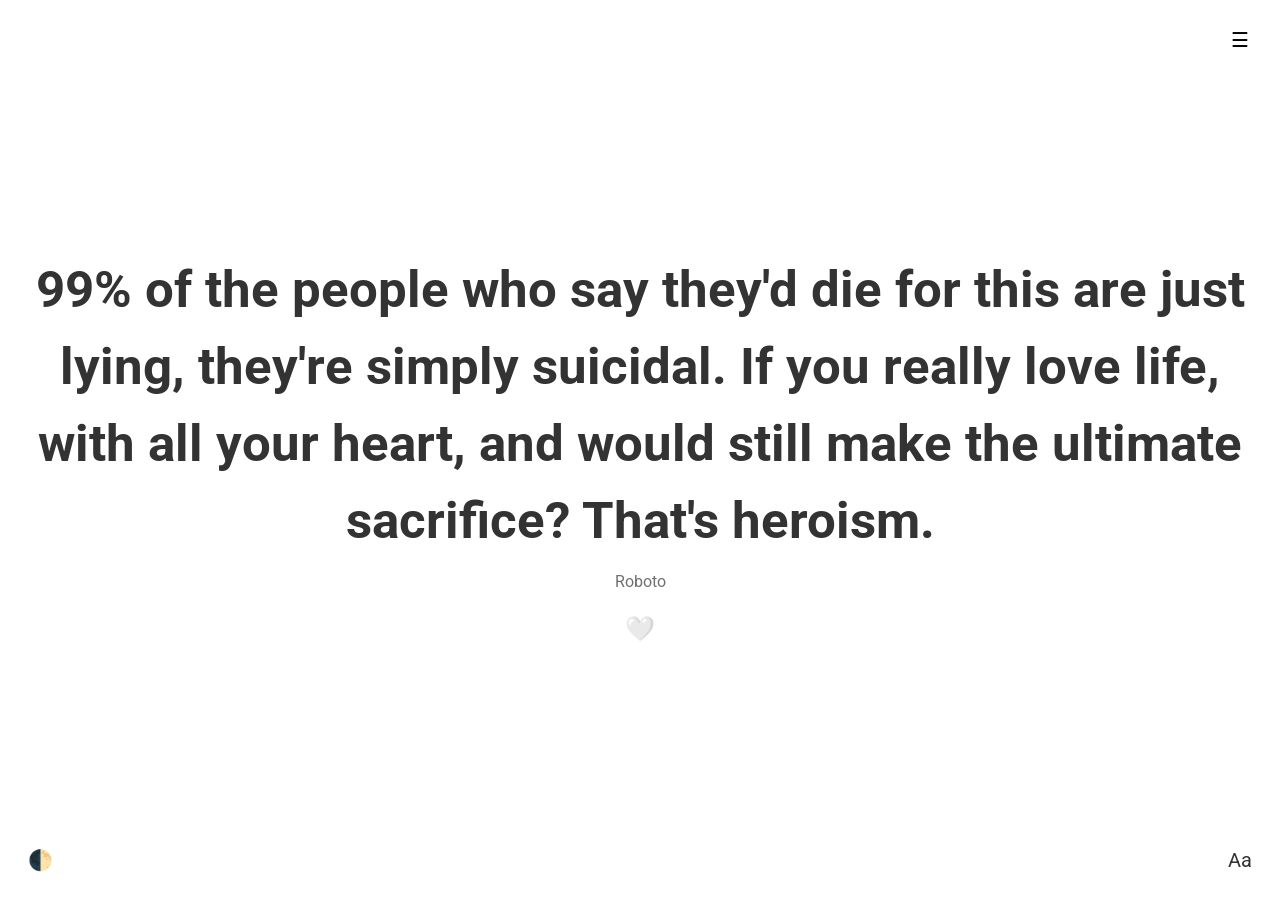
<file: index.html>
<!DOCTYPE html>
<html lang="en">
<head>
    <meta charset="UTF-8">
    <meta name="viewport" content="width=device-width, initial-scale=1.0">
    <title>Random Quotes</title>
    <link href="https://cdnjs.cloudflare.com/ajax/libs/bootstrap/5.1.3/css/bootstrap.min.css" rel="stylesheet">
    <link href="https://fonts.googleapis.com/css2?family=Roboto&display=swap" rel="stylesheet">
    <link rel="stylesheet" href="styles.css">
</head>
<body>
    <div class="quote-container">
        <p id="quote" class="mb-0"></p>
        <p id="font-name"></p>
        <button id="favorite-button" title="Add to Favorites">🤍</button>
    </div>
    <button id="change-font" title="Change Font">Aa</button>
    <button id="theme-toggle" title="Toggle Theme">🌓</button>
    <button id="favorites-menu" title="Show Favorites">☰</button>

    <!--Favourites Section  -->
    <div id="favorites-modal" class="modal">
        <div class="modal-content">
            <span class="close">&times;</span>
            <h2>Favorite Quotes</h2>
            <ul id="favorites-list"></ul>
        </div>
    </div>

    <script src="script.js"></script>
</body>
</html>
</file>
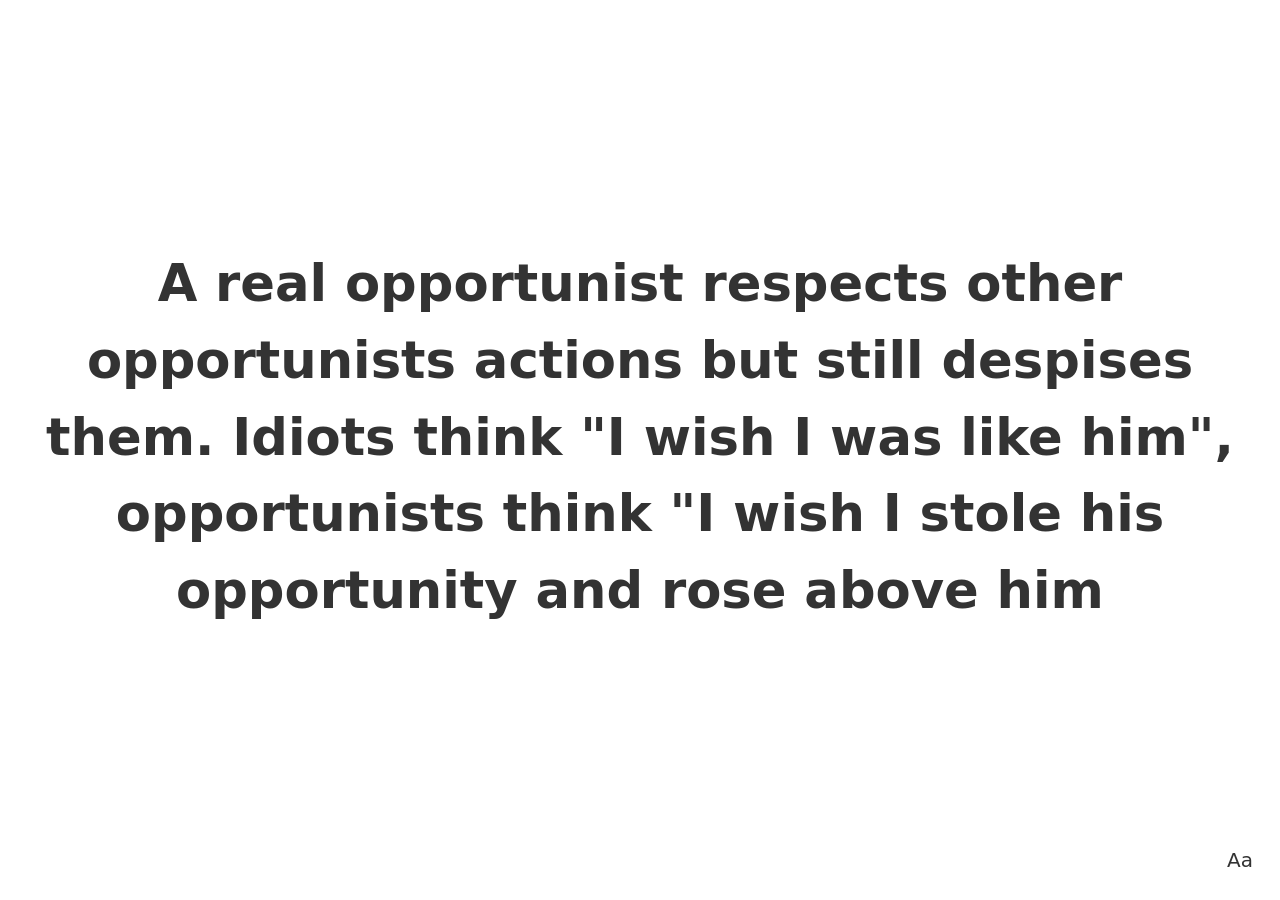
<file: quote.html>
<!DOCTYPE html>
<html lang="en">
<head>
    <meta charset="UTF-8">
    <meta name="viewport" content="width=device-width, initial-scale=1.0">
    <title>Random Quote Display</title>
    <link href="https://cdnjs.cloudflare.com/ajax/libs/bootstrap/5.1.3/css/bootstrap.min.css" rel="stylesheet">
    <link href="https://fonts.googleapis.com/css2?family=Roboto&display=swap" rel="stylesheet">
    <link rel="stylesheet" href="styles.css">
</head>
<body>
    <div class="quote-container">
        <p id="quote" class="mb-0"></p>
        <p id="font-name"></p>
    </div>
    <button id="change-font" title="Change Font">Aa</button>
    <script src="script.js"></script>
</body>
</html>
</file>
<file: styles.css>
html, body {
    height: 100%;
    overflow: hidden;
}

body {
    background-color: #ffffff;
    color: #333333;
    transition: background-color 0.3s, color 0.3s;
}

body.dark-mode {
    background-color: #333333;
    color: #ffffff;
}

.quote-container {
    display: flex;
    flex-direction: column;
    justify-content: center;
    align-items: center;
    height: 100vh;
    text-align: center;
    padding: 20px;
}

#quote {
    font-size: 4vw;
    font-weight: bold;
    transition: opacity 0.5s ease-in-out;
}

#font-name {
    font-size: 1rem;
    margin-top: 10px;
    opacity: 0.7;
}

#favorite-button {
    background: none;
    border: none;
    font-size: 24px;
    cursor: pointer;
    transition: transform 0.3s, opacity 0.3s;
    opacity: 0.7;
}

#favorite-button:hover {
    transform: scale(1.2);
    opacity: 1;
}

#favorite-button.favorited {
    opacity: 1;
}

body.dark-mode #favorite-button {
    opacity: 0.7;
}

body.dark-mode #favorite-button.favorited {
    opacity: 1;
}

#change-font, #theme-toggle {
    position: fixed;
    background-color: rgba(255, 255, 255, 0.7);
    border: none;
    border-radius: 50%;
    width: 40px;
    height: 40px;
    font-size: 20px;
    display: flex;
    justify-content: center;
    align-items: center;
    cursor: pointer;
    transition: background-color 0.3s;
    color: #333333;
}

#change-font {
    bottom: 20px;
    right: 20px;
}

#theme-toggle {
    bottom: 20px;
    left: 20px;
}

#change-font:hover, #theme-toggle:hover {
    background-color: rgba(255, 255, 255, 0.9);
}

body.dark-mode #change-font,
body.dark-mode #theme-toggle {
    color: #ffffff;
    background-color: rgba(0, 0, 0, 0.7);
}

body.dark-mode #change-font:hover,
body.dark-mode #theme-toggle:hover {
    background-color: rgba(0, 0, 0, 0.9);
}

@media (max-width: 768px) {
    #quote {
        font-size: 6vw;
    }
}

#favorites-menu {
    position: fixed;
    top: 20px;
    right: 20px;
    background-color: rgba(255, 255, 255, 0.7);
    border: none;
    border-radius: 50%;
    width: 40px;
    height: 40px;
    font-size: 20px;
    display: flex;
    justify-content: center;
    align-items: center;
    cursor: pointer;
    transition: background-color 0.3s;
    z-index: 100;
}

#favorites-menu:hover {
    background-color: rgba(255, 255, 255, 0.9);
}

body.dark-mode #favorites-menu {
    background-color: rgba(0, 0, 0, 0.7);
    color: #ffffff;
}

body.dark-mode #favorites-menu:hover {
    background-color: rgba(0, 0, 0, 0.9);
}

.modal {
    display: none;
    position: fixed;
    z-index: 1000;
    left: 0;
    top: 0;
    width: 100%;
    height: 100%;
    overflow: auto;
    background-color: rgba(0,0,0,0.4);
}

.modal-content {
    background-color: #fefefe;
    margin: 15% auto;
    padding: 20px;
    border: 1px solid #888;
    width: 80%;
    max-width: 600px;
    border-radius: 5px;
}

body.dark-mode .modal-content {
    background-color: #333;
    color: #fff;
}

.close {
    color: #aaa;
    float: right;
    font-size: 28px;
    font-weight: bold;
    cursor: pointer;
}

.close:hover,
.close:focus {
    color: #000;
    text-decoration: none;
    cursor: pointer;
}

body.dark-mode .close:hover,
body.dark-mode .close:focus {
    color: #fff;
}

#favorites-list {
    list-style-type: none;
    padding: 0;
}

#favorites-list li {
    margin-bottom: 10px;
    padding: 10px;
    background-color: #f9f9f9;
    border-radius: 5px;
}

body.dark-mode #favorites-list li {
    background-color: #444;
}

#favorites-list li {
    display: flex;
    justify-content: space-between;
    align-items: center;
    margin-bottom: 10px;
    padding: 10px;
    background-color: #f9f9f9;
    border-radius: 5px;
}

body.dark-mode #favorites-list li {
    background-color: #444;
}

.quote-text {
    flex-grow: 1;
    margin-right: 10px;
}

.remove-favorite {
    background: none;
    border: none;
    color: #999;
    font-size: 18px;
    cursor: pointer;
    padding: 0 5px;
    transition: color 0.3s;
}

.remove-favorite:hover {
    color: #ff0000;
}

body.dark-mode .remove-favorite {
    color: #666;
}

body.dark-mode .remove-favorite:hover {
    color: #ff6666;
}
</file>
